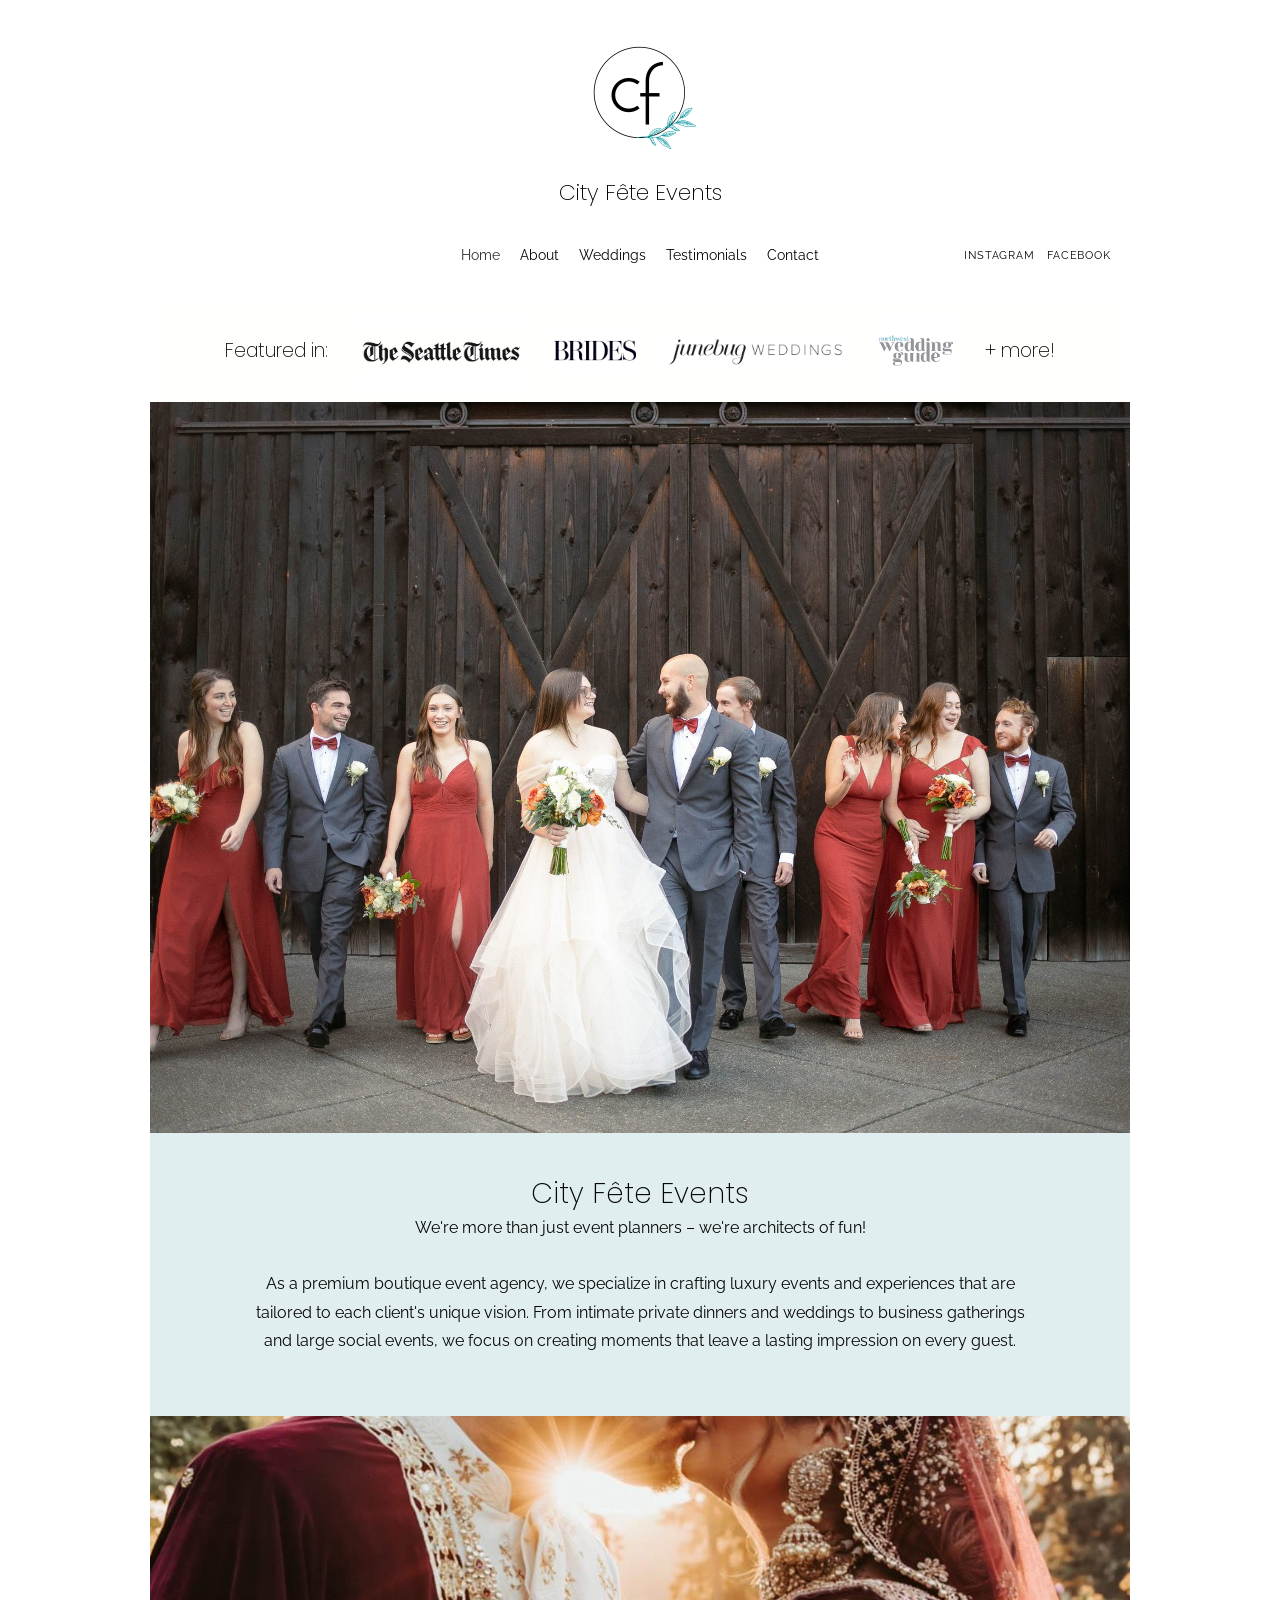
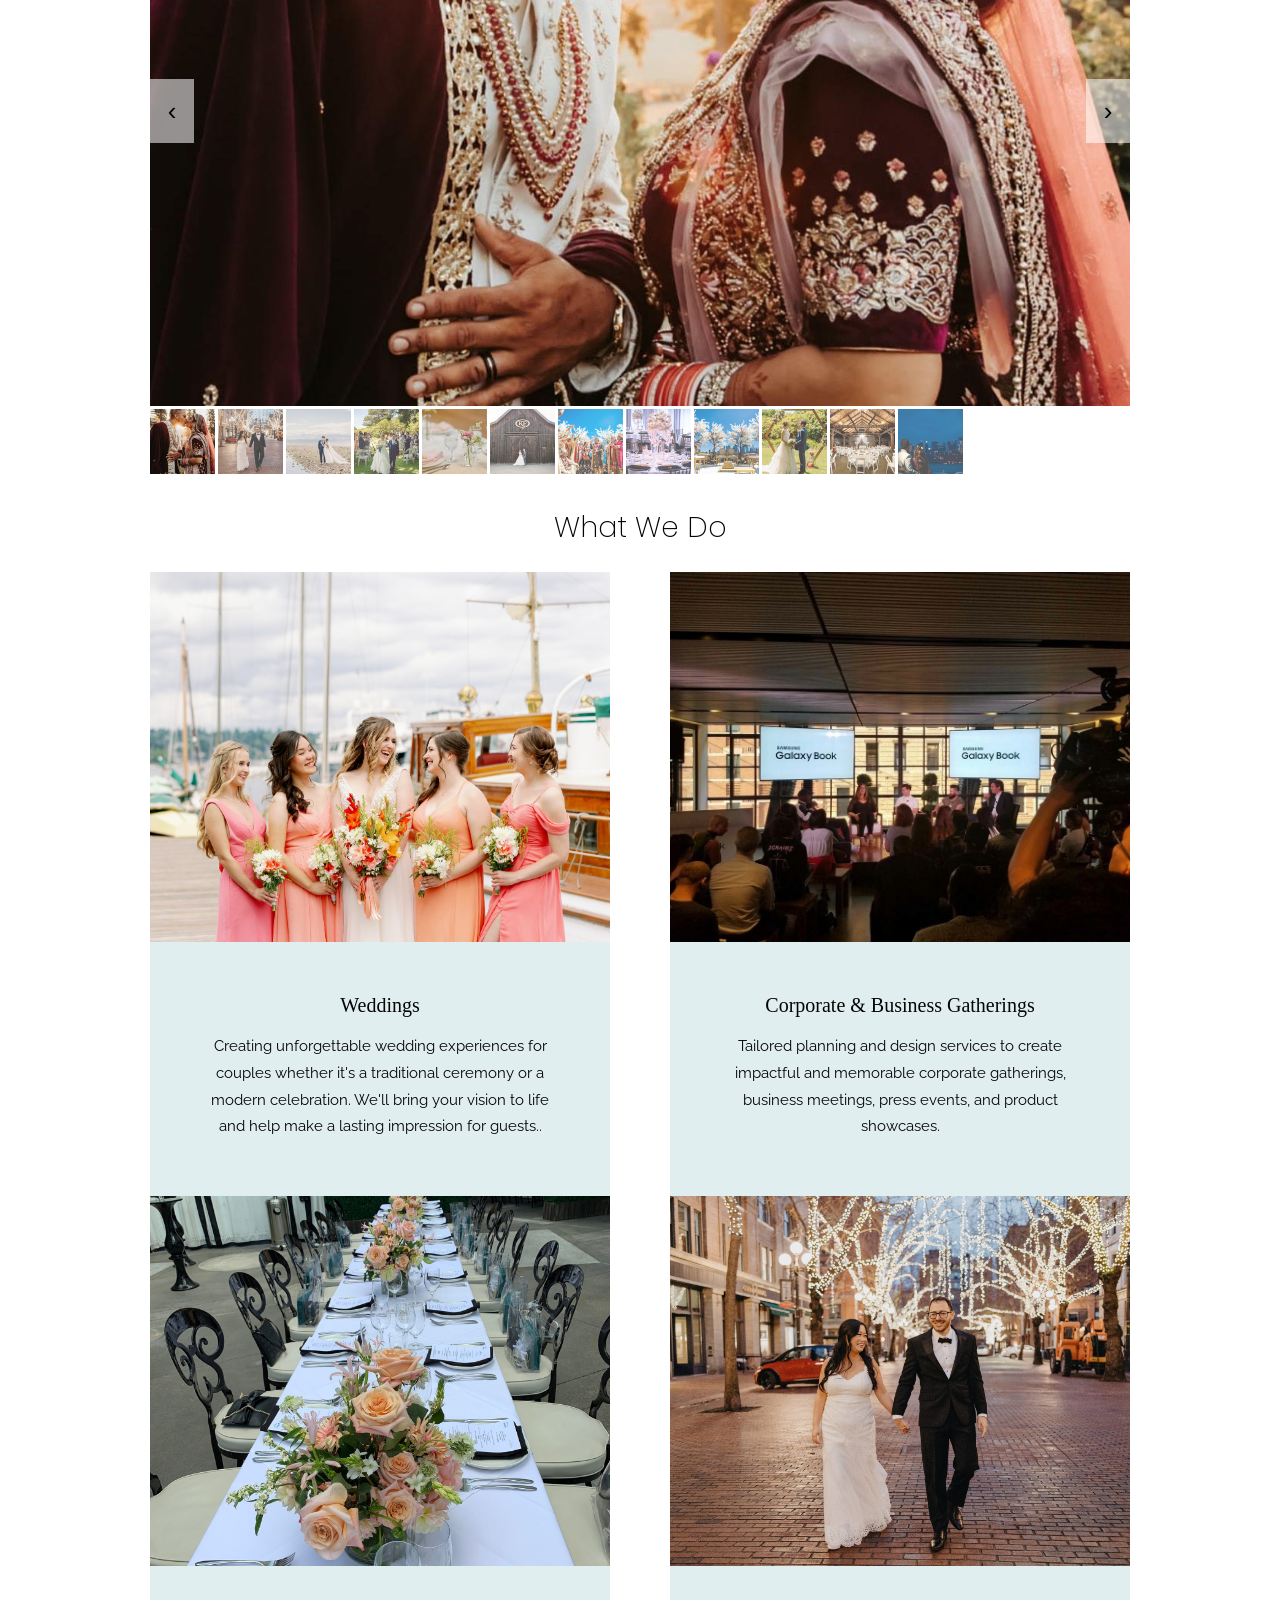
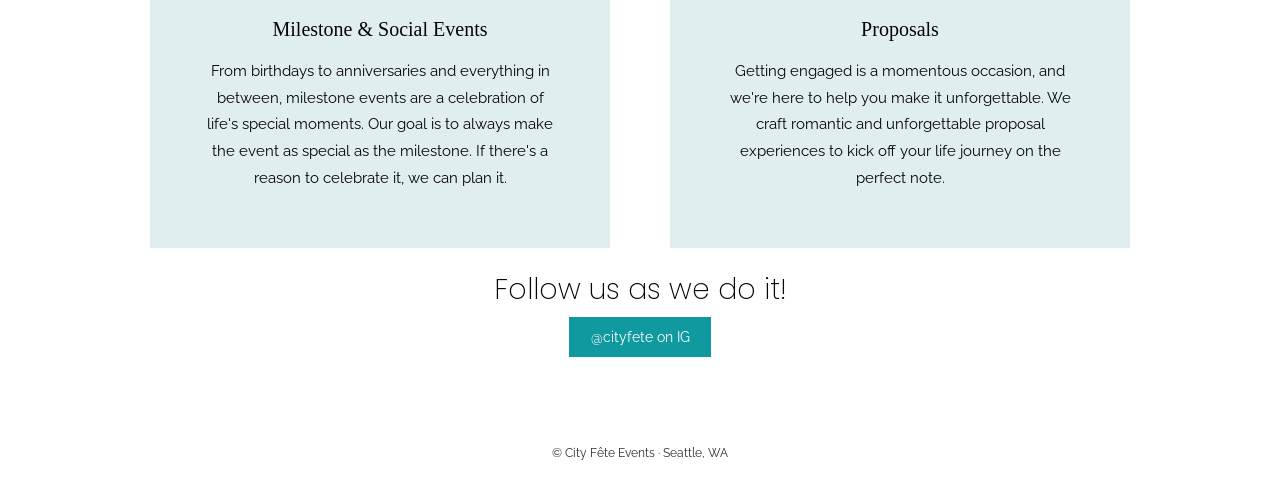
<file: index.html>
<!doctype html>
<html lang="en">
<head>
  <meta charset="utf-8">
  <meta name="viewport" content="width=device-width, initial-scale=1">
  <title>City Fête Events | Seattle Wedding Planner</title>
  <meta name="description" content="City Fête Events is a luxury wedding planning and event planning company, based in Seattle, Washington but services weddings and events across the United States. We plan all types of weddings and specialize in South Asian / Indian wedding planning.">
  <meta property="og:title" content="City Fête Events | Seattle Wedding Planner">
  <meta property="og:description" content="City Fête Events is a luxury wedding planning and event planning company, based in Seattle, Washington but services weddings and events across the United States. We plan all types of weddings and specialize in South Asian / Indian wedding planning.">
  <meta property="og:type" content="website">
  <link rel="icon" href="assets/img/city-fete-logo.png">
  <link rel="preconnect" href="https://fonts.googleapis.com">
  <link rel="preconnect" href="https://fonts.gstatic.com" crossorigin>
  <link href="https://fonts.googleapis.com/css2?family=Poppins:wght@200&family=Raleway:ital,wght@0,400;0,700;1,400;1,700&display=swap" rel="stylesheet">
  <link rel="stylesheet" href="assets/site.css">
  <script src="assets/site.js" defer></script>
</head>
<body>
  <div class="page">
    <header class="site-header">
      <a class="brand" href="index.html">
        <img src="assets/img/city-fete-logo.png" alt="City Fête Events logo" width="121" height="121">
        <span>City Fête Events</span>
      </a>
      <div class="nav-row">
        <nav aria-label="Site">
          <ul class="nav">
          <li><a href="index.html" aria-current="page">Home</a></li>
          <li><a href="about.html">About</a></li>
          <li><a href="weddings.html">Weddings</a></li>
          <li><a href="testimonials.html">Testimonials</a></li>
          <li><a href="contact.html">Contact</a></li>
          </ul>
        </nav>
        <div class="social">
          <a href="https://www.instagram.com/cityfete/" target="_blank" rel="noopener">Instagram</a>
          <a href="https://www.facebook.com/cityfete" target="_blank" rel="noopener">Facebook</a>
        </div>
      </div>
    </header>

    <main>
    <section class="featured" aria-label="Featured in">
      <span class="label">Featured in:</span>
      <ul>
        <li><img src="assets/img/press/seattle-times.png" alt="The Seattle Times" style="height:79px" loading="lazy"></li>
        <li><a href="https://www.brides.com/love-looks-like-this-married-at-united-states-canada-border-pandemic-5206827" target="_blank" rel="noopener"><img src="assets/img/press/brides.jpg" alt="Brides" style="height:43px" loading="lazy"></a></li>
        <li><a href="https://junebugweddings.com/wedding-blog/unique-peace-arch-park-micro-wedding/" target="_blank" rel="noopener"><img src="assets/img/press/junebug-weddings.png" alt="Junebug Weddings" style="height:31px" loading="lazy"></a></li>
        <li><img src="assets/img/press/northwest-wedding-guide.png" alt="Northwest Wedding Guide" style="height:79px" loading="lazy"></li>
      </ul>
      <span class="label">+ more!</span>
    </section>
      <img class="hero" src="assets/img/hero.jpg" alt="Wedding party laughing together in front of a rustic barn">

      <section class="panel">
        <h1 class="display">City Fête Events</h1>
        <p class="tagline">We're more than just event planners &ndash; we're architects of fun!</p>
        <p>As a premium boutique event agency, we specialize in crafting luxury events and experiences that are tailored to each client's unique vision. From intimate private dinners and weddings to business gatherings and large social events, we focus on creating moments that leave a lasting impression on every guest.</p>
      </section>

      <section class="gallery" data-gallery aria-label="Photo gallery">
        <div class="gallery-stage">
          <img src="assets/img/gallery-01.jpg" alt="City Fête Events gallery photo 1" data-credit="" class="is-active">
          <img data-src="assets/img/gallery-02.jpg" alt="City Fête Events gallery photo 2" data-credit="Credit: Kelly Robbins Photography">
          <img data-src="assets/img/gallery-03.jpg" alt="City Fête Events gallery photo 3" data-credit="Credit: Brogan Marie Photography">
          <img data-src="assets/img/gallery-04.jpg" alt="City Fête Events gallery photo 4" data-credit="Credit: Felipe Callado Photography">
          <img data-src="assets/img/gallery-05.jpg" alt="City Fête Events gallery photo 5" data-credit="Credit: Brogan Marie Photography">
          <img data-src="assets/img/gallery-06.jpg" alt="City Fête Events gallery photo 6" data-credit="Credit: Brandon Wong Photography">
          <img data-src="assets/img/gallery-07.jpg" alt="City Fête Events gallery photo 7" data-credit="Credit: Darkroom Doctor Studios">
          <img data-src="assets/img/gallery-08.jpg" alt="City Fête Events gallery photo 8" data-credit="">
          <img data-src="assets/img/gallery-09.jpg" alt="City Fête Events gallery photo 9" data-credit="Credit: Darkroom Doctor Studios">
          <img data-src="assets/img/gallery-10.jpg" alt="City Fête Events gallery photo 10" data-credit="Credit: Felipe Callado Photography">
          <img data-src="assets/img/gallery-11.jpg" alt="City Fête Events gallery photo 11" data-credit="D+H // Kelley Farm">
          <img data-src="assets/img/gallery-12.jpg" alt="City Fête Events gallery photo 12" data-credit="Credit: Darkroom Doctor Studios">
          <p class="gallery-caption"></p>
          <button class="gallery-btn prev" type="button" aria-label="Previous photo">&#8249;</button>
          <button class="gallery-btn next" type="button" aria-label="Next photo">&#8250;</button>
        </div>
        <div class="gallery-thumbs">
          <button type="button" aria-label="Show photo 1" aria-current="true"><img src="assets/img/gallery-01-thumb.jpg" alt="" loading="lazy" width="65" height="65"></button>
          <button type="button" aria-label="Show photo 2" aria-current="false"><img src="assets/img/gallery-02-thumb.jpg" alt="" loading="lazy" width="65" height="65"></button>
          <button type="button" aria-label="Show photo 3" aria-current="false"><img src="assets/img/gallery-03-thumb.jpg" alt="" loading="lazy" width="65" height="65"></button>
          <button type="button" aria-label="Show photo 4" aria-current="false"><img src="assets/img/gallery-04-thumb.jpg" alt="" loading="lazy" width="65" height="65"></button>
          <button type="button" aria-label="Show photo 5" aria-current="false"><img src="assets/img/gallery-05-thumb.jpg" alt="" loading="lazy" width="65" height="65"></button>
          <button type="button" aria-label="Show photo 6" aria-current="false"><img src="assets/img/gallery-06-thumb.jpg" alt="" loading="lazy" width="65" height="65"></button>
          <button type="button" aria-label="Show photo 7" aria-current="false"><img src="assets/img/gallery-07-thumb.jpg" alt="" loading="lazy" width="65" height="65"></button>
          <button type="button" aria-label="Show photo 8" aria-current="false"><img src="assets/img/gallery-08-thumb.jpg" alt="" loading="lazy" width="65" height="65"></button>
          <button type="button" aria-label="Show photo 9" aria-current="false"><img src="assets/img/gallery-09-thumb.jpg" alt="" loading="lazy" width="65" height="65"></button>
          <button type="button" aria-label="Show photo 10" aria-current="false"><img src="assets/img/gallery-10-thumb.jpg" alt="" loading="lazy" width="65" height="65"></button>
          <button type="button" aria-label="Show photo 11" aria-current="false"><img src="assets/img/gallery-11-thumb.jpg" alt="" loading="lazy" width="65" height="65"></button>
          <button type="button" aria-label="Show photo 12" aria-current="false"><img src="assets/img/gallery-12-thumb.jpg" alt="" loading="lazy" width="65" height="65"></button>
        </div>
      </section>

      <h2 class="display section-title">What We Do</h2>
      <div class="cards">
        <article class="card">
          <img src="assets/img/weddings.jpg" alt="Wedding celebration" loading="lazy">
          <div class="card-body">
            <h2 class="serif-title">Weddings</h2>
            <p>Creating unforgettable wedding experiences for couples whether it&#x27;s a traditional ceremony or a modern celebration. We&#x27;ll bring your vision to life and help make a lasting impression for guests..</p>
          </div>
        </article>
        <article class="card">
          <img src="assets/img/corporate.jpg" alt="Corporate event" loading="lazy">
          <div class="card-body">
            <h2 class="serif-title">Corporate &amp; Business Gatherings</h2>
            <p>Tailored planning and design services to create impactful and memorable corporate gatherings, business meetings, press events, and product showcases.</p>
          </div>
        </article>
        <article class="card">
          <img src="assets/img/milestone.jpg" alt="Milestone celebration" loading="lazy">
          <div class="card-body">
            <h2 class="serif-title">Milestone &amp; Social Events</h2>
            <p>From birthdays to anniversaries and everything in between, milestone events are a celebration of life&#x27;s special moments. Our goal is to always make the event as special as the milestone. If there&#x27;s a reason to celebrate it, we can plan it.</p>
          </div>
        </article>
        <article class="card">
          <img src="assets/img/gallery-02.jpg" alt="Couple embracing on the beach (Kelly Robbins Photography)" loading="lazy">
          <div class="card-body">
            <h2 class="serif-title">Proposals</h2>
            <p>Getting engaged is a momentous occasion, and we&#x27;re here to help you make it unforgettable. We craft romantic and unforgettable proposal experiences to kick off your life journey on the perfect note.</p>
          </div>
        </article>
      </div>

      <section class="follow">
        <h2 class="display">Follow us as we do it!</h2>
        <a class="btn" href="https://www.instagram.com/cityfete" target="_blank" rel="noopener">@cityfete on IG</a>
      </section>
    </main>

    <footer class="site-footer">
      &copy; City Fête Events &middot; Seattle, WA
    </footer>
  </div>
</body>
</html>
</file>
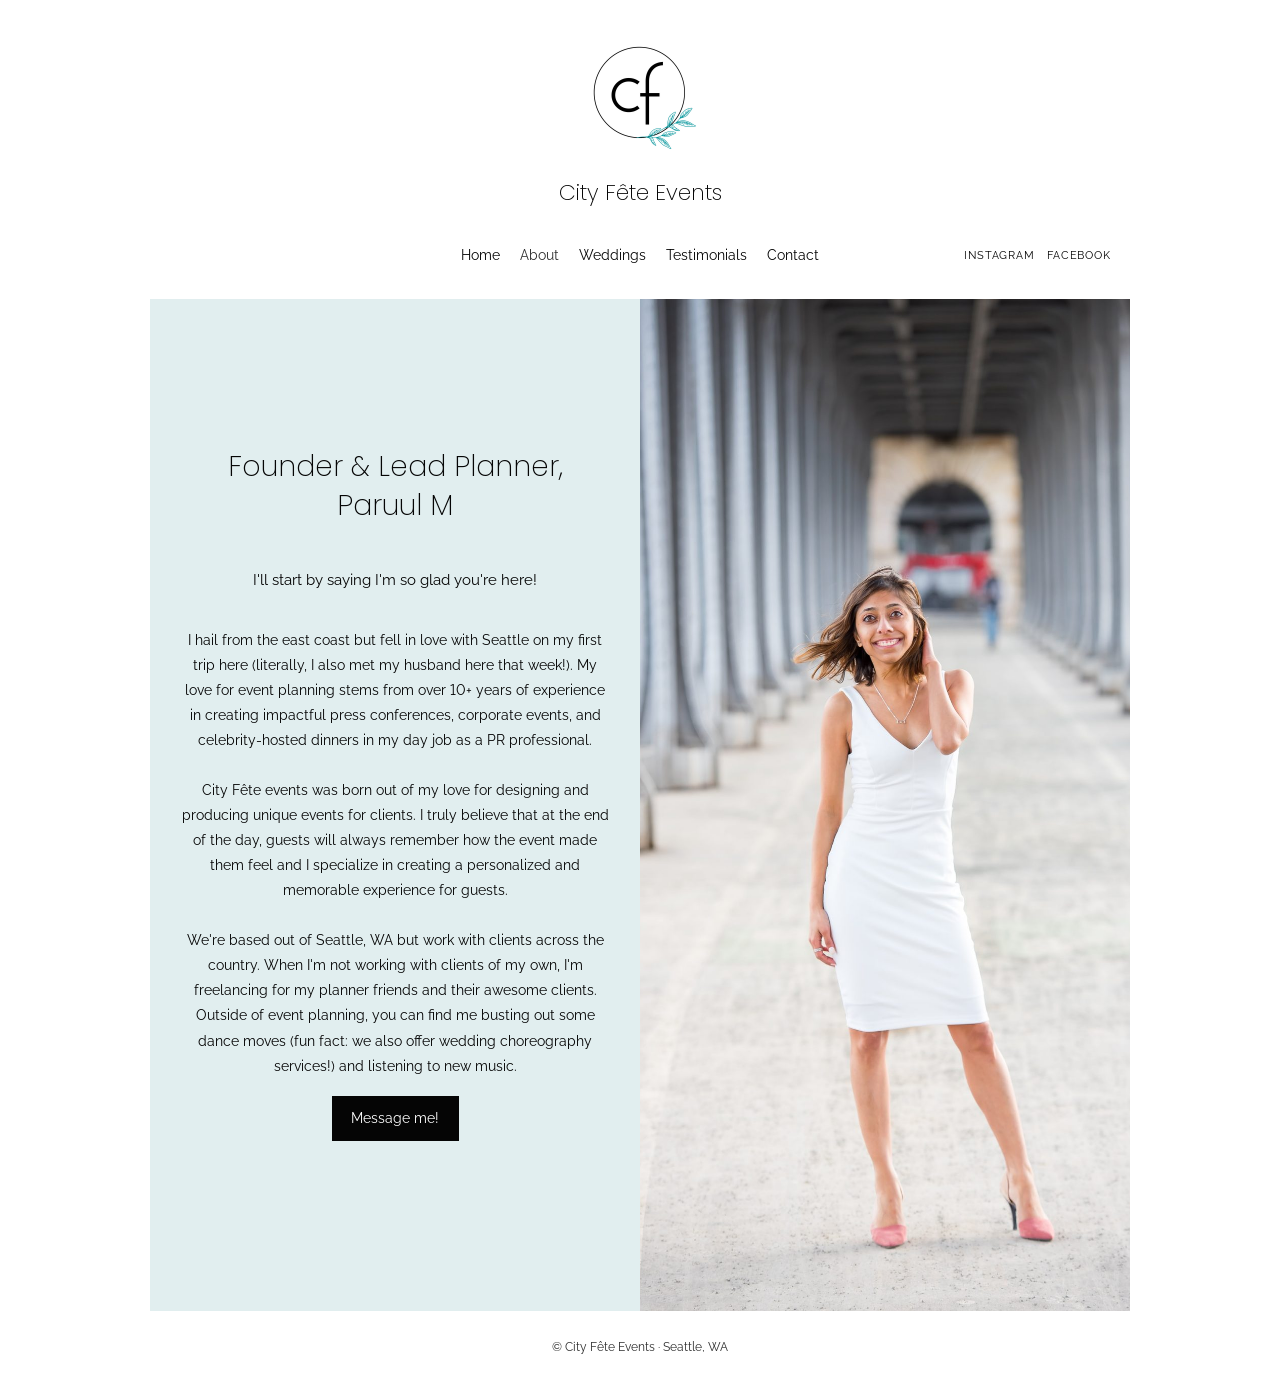
<file: about.html>
<!doctype html>
<html lang="en">
<head>
  <meta charset="utf-8">
  <meta name="viewport" content="width=device-width, initial-scale=1">
  <title>About | City Fête Events</title>
  <meta name="description" content="Meet Paruul M, founder and lead planner of City Fête Events, a Seattle-based boutique wedding and event planning agency.">
  <meta property="og:title" content="About | City Fête Events">
  <meta property="og:description" content="Meet Paruul M, founder and lead planner of City Fête Events, a Seattle-based boutique wedding and event planning agency.">
  <meta property="og:type" content="website">
  <link rel="icon" href="assets/img/city-fete-logo.png">
  <link rel="preconnect" href="https://fonts.googleapis.com">
  <link rel="preconnect" href="https://fonts.gstatic.com" crossorigin>
  <link href="https://fonts.googleapis.com/css2?family=Poppins:wght@200&family=Raleway:ital,wght@0,400;0,700;1,400;1,700&display=swap" rel="stylesheet">
  <link rel="stylesheet" href="assets/site.css">
</head>
<body>
  <div class="page">
    <header class="site-header">
      <a class="brand" href="index.html">
        <img src="assets/img/city-fete-logo.png" alt="City Fête Events logo" width="121" height="121">
        <span>City Fête Events</span>
      </a>
      <div class="nav-row">
        <nav aria-label="Site">
          <ul class="nav">
          <li><a href="index.html">Home</a></li>
          <li><a href="about.html" aria-current="page">About</a></li>
          <li><a href="weddings.html">Weddings</a></li>
          <li><a href="testimonials.html">Testimonials</a></li>
          <li><a href="contact.html">Contact</a></li>
          </ul>
        </nav>
        <div class="social">
          <a href="https://www.instagram.com/cityfete/" target="_blank" rel="noopener">Instagram</a>
          <a href="https://www.facebook.com/cityfete" target="_blank" rel="noopener">Facebook</a>
        </div>
      </div>
    </header>

    <main>
      <div class="split">
        <section class="split-text about-text">
          <h1 class="display">Founder &amp; Lead Planner,<br>Paruul M</h1>
          <p class="lede">I'll start by saying I'm so glad you're here!</p>
          <p class="gap">I hail from the east coast but fell in love with Seattle on my first trip here (literally, I also met my husband here that week!). My love for event planning stems from over 10+ years of experience in creating impactful press conferences, corporate events, and celebrity-hosted dinners in my day job as a PR professional.</p>
          <p class="gap">City Fête events was born out of my love for designing and producing unique events for clients. I truly believe that at the end of the day, guests will always remember how the event made them feel and I specialize in creating a personalized and memorable experience for guests.</p>
          <p>We're based out of Seattle, WA but work with clients across the country. When I'm not working with clients of my own, I'm freelancing for my planner friends and their awesome clients.</p>
          <p>Outside of event planning, you can find me busting out some dance moves (fun fact: we also offer wedding choreography services!) and listening to new music.</p>
          <a class="btn dark" href="contact.html">Message me!</a>
        </section>
        <div class="split-photo">
          <img src="assets/img/paruul.jpg" alt="Paruul M, founder and lead planner of City Fête Events" style="object-position: 7% 50%">
        </div>
      </div>
    </main>

    <footer class="site-footer">
      &copy; City Fête Events &middot; Seattle, WA
    </footer>
  </div>
</body>
</html>
</file>
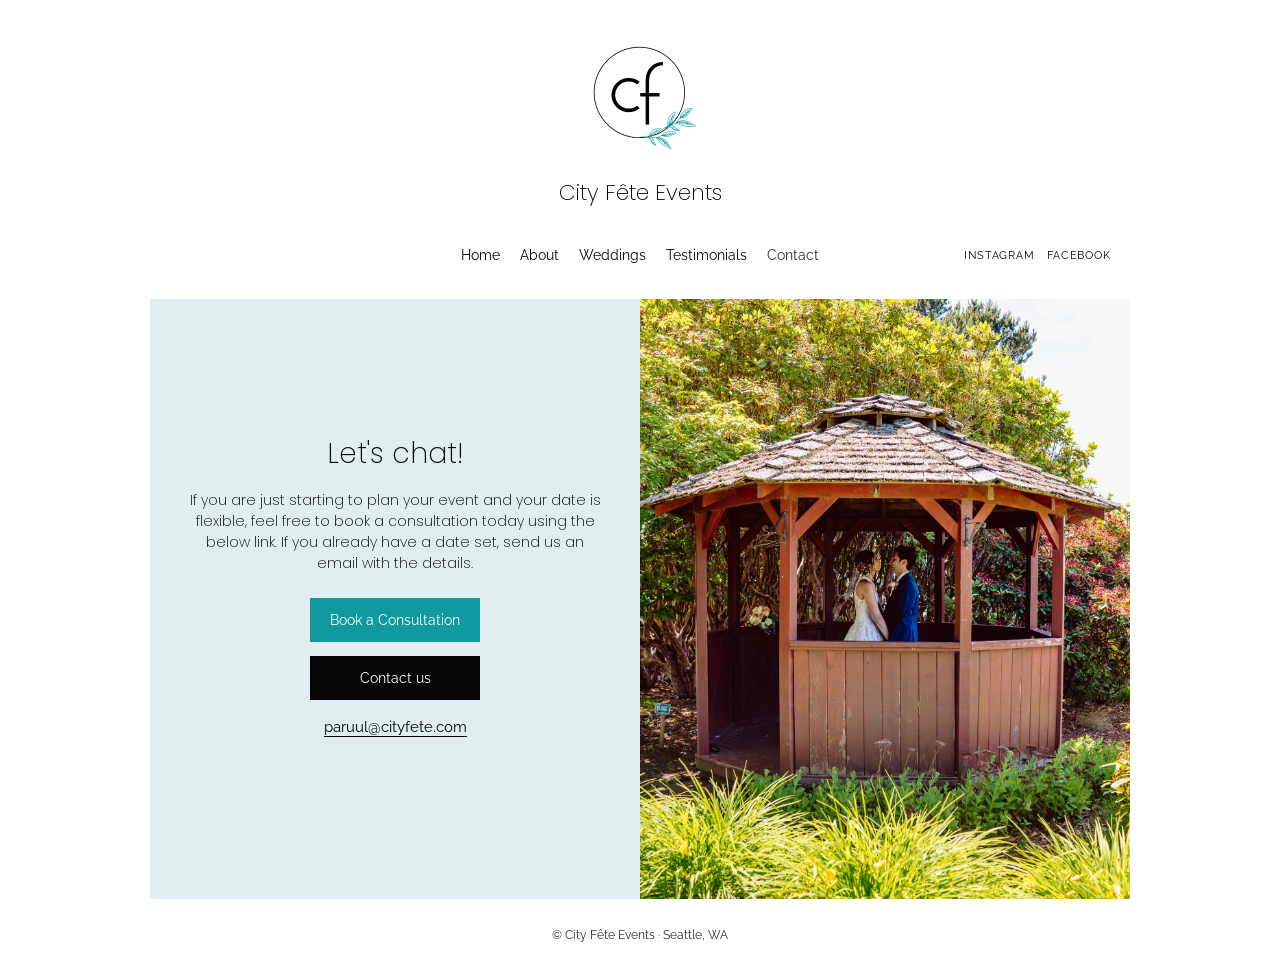
<file: contact.html>
<!doctype html>
<html lang="en">
<head>
  <meta charset="utf-8">
  <meta name="viewport" content="width=device-width, initial-scale=1">
  <title>Let&#x27;s chat! | City Fête Events</title>
  <meta name="description" content="Book a consultation or email City Fête Events the details of your wedding or event.">
  <meta property="og:title" content="Let&#x27;s chat! | City Fête Events">
  <meta property="og:description" content="Book a consultation or email City Fête Events the details of your wedding or event.">
  <meta property="og:type" content="website">
  <link rel="icon" href="assets/img/city-fete-logo.png">
  <link rel="preconnect" href="https://fonts.googleapis.com">
  <link rel="preconnect" href="https://fonts.gstatic.com" crossorigin>
  <link href="https://fonts.googleapis.com/css2?family=Poppins:wght@200&family=Raleway:ital,wght@0,400;0,700;1,400;1,700&display=swap" rel="stylesheet">
  <link rel="stylesheet" href="assets/site.css">
</head>
<body>
  <div class="page">
    <header class="site-header">
      <a class="brand" href="index.html">
        <img src="assets/img/city-fete-logo.png" alt="City Fête Events logo" width="121" height="121">
        <span>City Fête Events</span>
      </a>
      <div class="nav-row">
        <nav aria-label="Site">
          <ul class="nav">
          <li><a href="index.html">Home</a></li>
          <li><a href="about.html">About</a></li>
          <li><a href="weddings.html">Weddings</a></li>
          <li><a href="testimonials.html">Testimonials</a></li>
          <li><a href="contact.html" aria-current="page">Contact</a></li>
          </ul>
        </nav>
        <div class="social">
          <a href="https://www.instagram.com/cityfete/" target="_blank" rel="noopener">Instagram</a>
          <a href="https://www.facebook.com/cityfete" target="_blank" rel="noopener">Facebook</a>
        </div>
      </div>
    </header>

    <main>
      <div class="split">
        <section class="split-text contact-text">
          <h1 class="display">Let's chat!</h1>
          <p class="contact-lede">If you are just starting to plan your event and your date is flexible, feel free to book a consultation today using the below link. If you already have a date set, send us an email with the details.</p>
          <p class="contact-cta"><a class="btn" href="https://calendly.com/cityfete/consultation" target="_blank" rel="noopener">Book a Consultation</a></p>
          <p class="contact-cta"><a class="btn dark" href="mailto:paruul@cityfete.com">Contact us</a></p>
          <p class="contact-email"><a href="mailto:paruul@cityfete.com">paruul@cityfete.com</a></p>
        </section>
        <div class="split-photo">
          <img src="assets/img/contact.jpg" alt="Pavilion among the trees at Peace Arch park (Felipe Callado Photography)">
        </div>
      </div>
    </main>

    <footer class="site-footer">
      &copy; City Fête Events &middot; Seattle, WA
    </footer>
  </div>
</body>
</html>
</file>
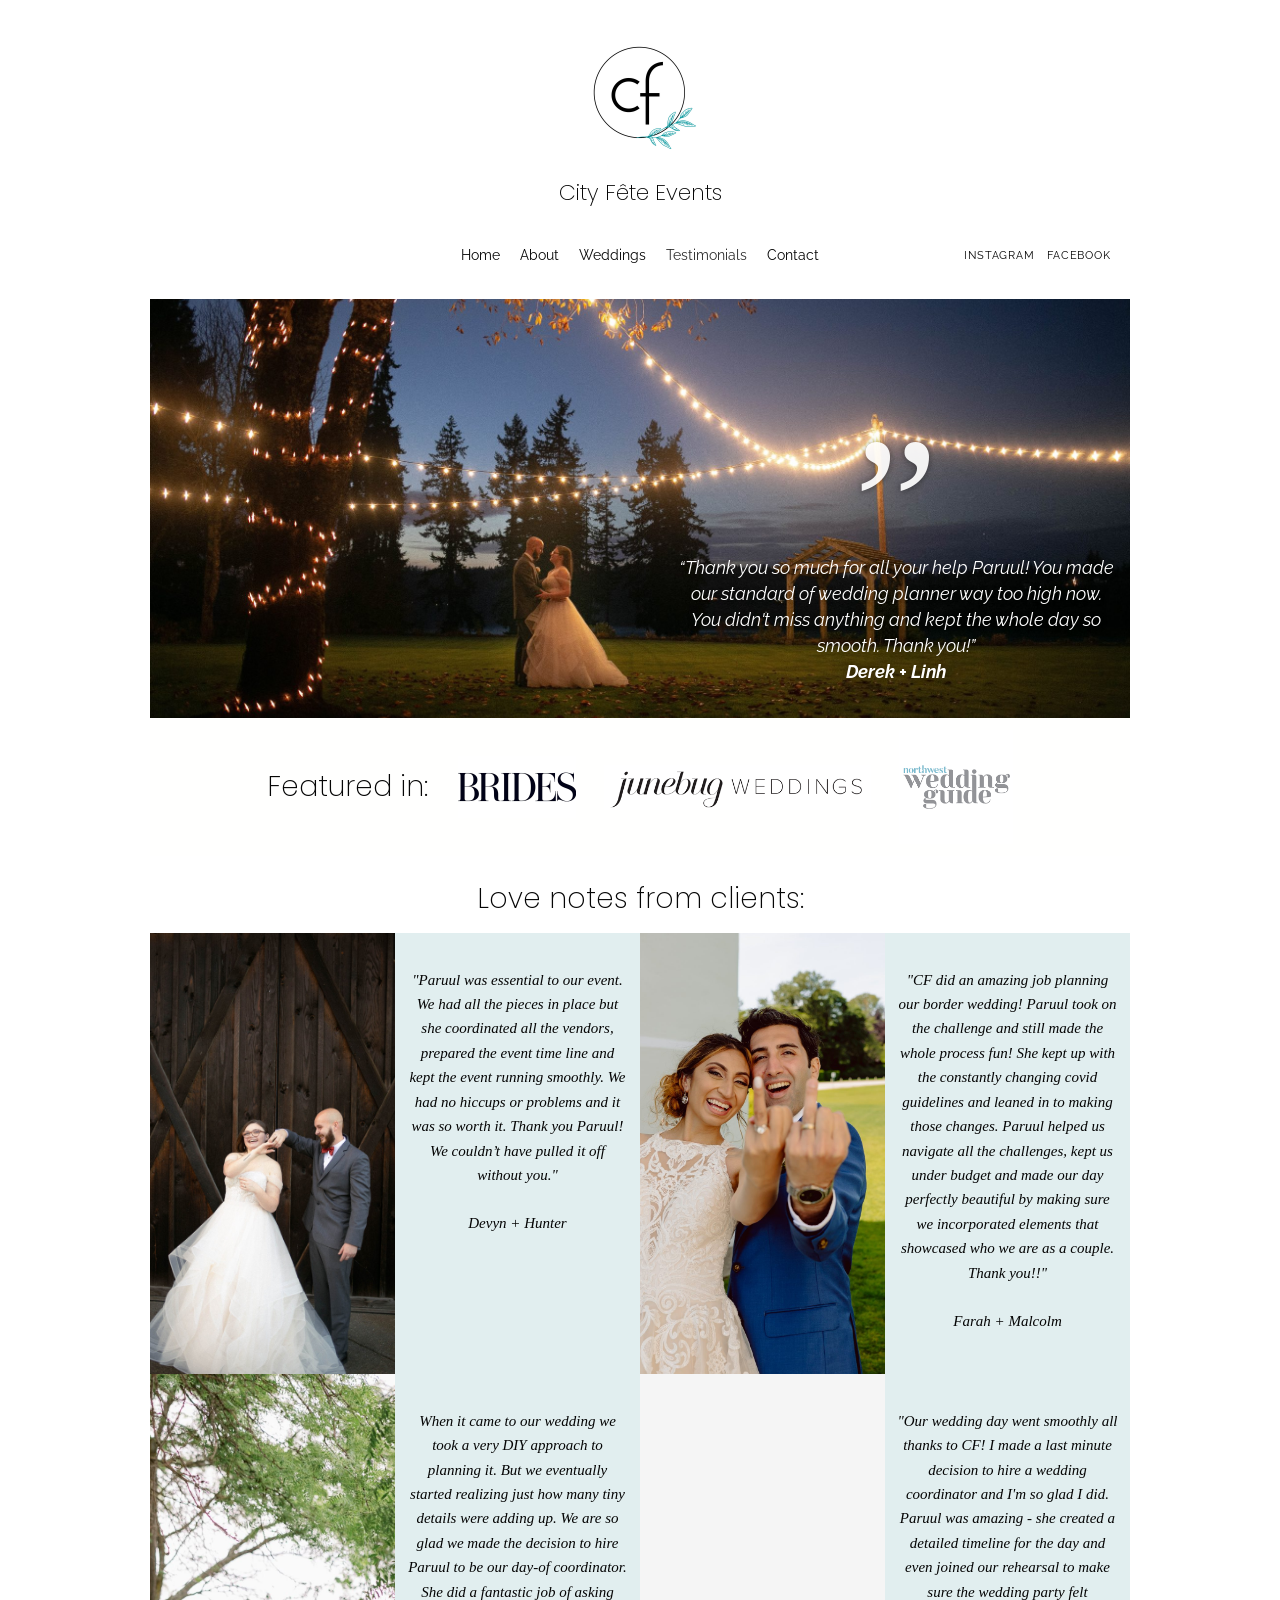
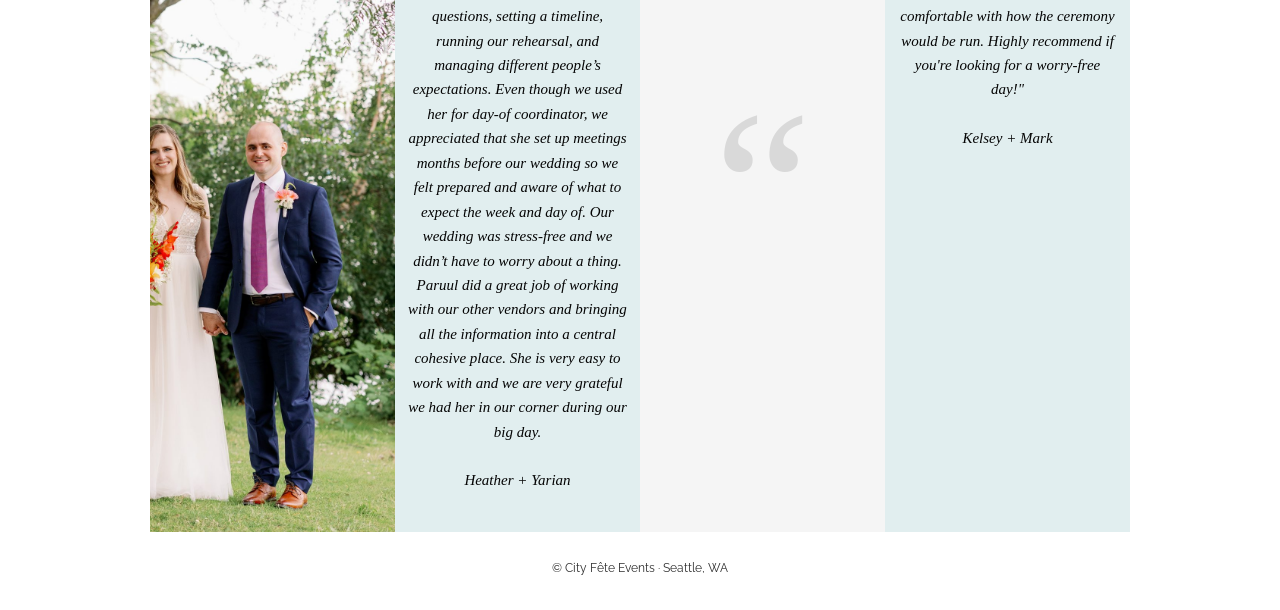
<file: testimonials.html>
<!doctype html>
<html lang="en">
<head>
  <meta charset="utf-8">
  <meta name="viewport" content="width=device-width, initial-scale=1">
  <title>Testimonials | City Fête Events</title>
  <meta name="description" content="Love notes from City Fête Events clients.">
  <meta property="og:title" content="Testimonials | City Fête Events">
  <meta property="og:description" content="Love notes from City Fête Events clients.">
  <meta property="og:type" content="website">
  <link rel="icon" href="assets/img/city-fete-logo.png">
  <link rel="preconnect" href="https://fonts.googleapis.com">
  <link rel="preconnect" href="https://fonts.gstatic.com" crossorigin>
  <link href="https://fonts.googleapis.com/css2?family=Poppins:wght@200&family=Raleway:ital,wght@0,400;0,700;1,400;1,700&display=swap" rel="stylesheet">
  <link rel="stylesheet" href="assets/site.css">
</head>
<body>
  <div class="page">
    <header class="site-header">
      <a class="brand" href="index.html">
        <img src="assets/img/city-fete-logo.png" alt="City Fête Events logo" width="121" height="121">
        <span>City Fête Events</span>
      </a>
      <div class="nav-row">
        <nav aria-label="Site">
          <ul class="nav">
          <li><a href="index.html">Home</a></li>
          <li><a href="about.html">About</a></li>
          <li><a href="weddings.html">Weddings</a></li>
          <li><a href="testimonials.html" aria-current="page">Testimonials</a></li>
          <li><a href="contact.html">Contact</a></li>
          </ul>
        </nav>
        <div class="social">
          <a href="https://www.instagram.com/cityfete/" target="_blank" rel="noopener">Instagram</a>
          <a href="https://www.facebook.com/cityfete" target="_blank" rel="noopener">Facebook</a>
        </div>
      </div>
    </header>

    <main>
      <figure class="quote-hero" style="margin:0">
        <img src="assets/img/testimonial-hero.jpg" alt="Couple dancing under string lights at dusk">
        <figcaption>
          &ldquo;Thank you so much for all your help Paruul! You made our standard of wedding planner way too high now. You didn't miss anything and kept the whole day so smooth. Thank you!&rdquo;
          <cite>Derek + Linh</cite>
        </figcaption>
      </figure>

    <section class="featured large" aria-label="Featured in">
      <span class="label">Featured in:</span>
      <ul>
        <li><a href="https://www.brides.com/love-looks-like-this-married-at-united-states-canada-border-pandemic-5206827" target="_blank" rel="noopener"><img src="assets/img/press/brides.jpg" alt="Brides" style="height:62px" loading="lazy"></a></li>
        <li><a href="https://junebugweddings.com/wedding-blog/unique-peace-arch-park-micro-wedding/" target="_blank" rel="noopener"><img src="assets/img/press/junebug-weddings.png" alt="Junebug Weddings" style="height:45px" loading="lazy"></a></li>
        <li><img src="assets/img/press/northwest-wedding-guide.png" alt="Northwest Wedding Guide" style="height:114px" loading="lazy"></li>
      </ul>
    </section>

      <h1 class="display notes-title">Love notes from clients:</h1>
      <div class="notes">
        <div class="note-photo">
          <img src="assets/img/client-devyn-hunter.jpg" alt="Devyn and Hunter" loading="lazy">
        </div>
        <blockquote class="note">
          <p>&quot;Paruul was essential to our event. We had all the pieces in place but she coordinated all the vendors, prepared the event time line and kept the event running smoothly. We had no hiccups or problems and it was so worth it. Thank you Paruul! We couldn’t have pulled it off without you.&quot;</p>
          <cite>Devyn + Hunter</cite>
        </blockquote>
        <div class="note-photo">
          <img src="assets/img/client-farah-malcolm.jpg" alt="Farah and Malcolm at their Peace Arch wedding (Felipe Callado Photography)" loading="lazy">
        </div>
        <blockquote class="note">
          <p>&quot;CF did an amazing job planning our border wedding! Paruul took on the challenge and still made the whole process fun! She kept up with the constantly changing covid guidelines and leaned in to making those changes. Paruul helped us navigate all the challenges, kept us under budget and made our day perfectly beautiful by making sure we incorporated elements that showcased who we are as a couple. Thank you!!&quot;</p>
          <cite>Farah + Malcolm</cite>
        </blockquote>
        <div class="note-photo tall">
          <img src="assets/img/client-heather-yarian.jpg" alt="Heather and Yarian" loading="lazy" style="object-position: right center">
        </div>
        <blockquote class="note">
          <p>When it came to our wedding we took a very DIY approach to planning it. But we eventually started realizing just how many tiny details were adding up. We are so glad we made the decision to hire Paruul to be our day-of coordinator. She did a fantastic job of asking questions, setting a timeline, running our rehearsal, and managing different people’s expectations. Even though we used her for day-of coordinator, we appreciated that she set up meetings months before our wedding so we felt prepared and aware of what to expect the week and day of. Our wedding was stress-free and we didn’t have to worry about a thing. Paruul did a great job of working with our other vendors and bringing all the information into a central cohesive place. She is very easy to work with and we are very grateful we had her in our corner during our big day.</p>
          <cite>Heather + Yarian</cite>
        </blockquote>
        <!-- The Wix site used a Wix stock photo here. Wix stock media is licensed for Wix-hosted
             sites only, so this tile is left as a plain panel until you add your own photo. -->
        <div class="note-photo tall blank" aria-hidden="true"></div>
        <blockquote class="note after-blank">
          <p>&quot;Our wedding day went smoothly all thanks to CF! I made a last minute decision to hire a wedding coordinator and I&#x27;m so glad I did. Paruul was amazing - she created a detailed timeline for the day and even joined our rehearsal to make sure the wedding party felt comfortable with how the ceremony would be run. Highly recommend if you&#x27;re looking for a worry-free day!&quot;</p>
          <cite>Kelsey + Mark</cite>
        </blockquote>
      </div>
    </main>

    <footer class="site-footer">
      &copy; City Fête Events &middot; Seattle, WA
    </footer>
  </div>
</body>
</html>
</file>
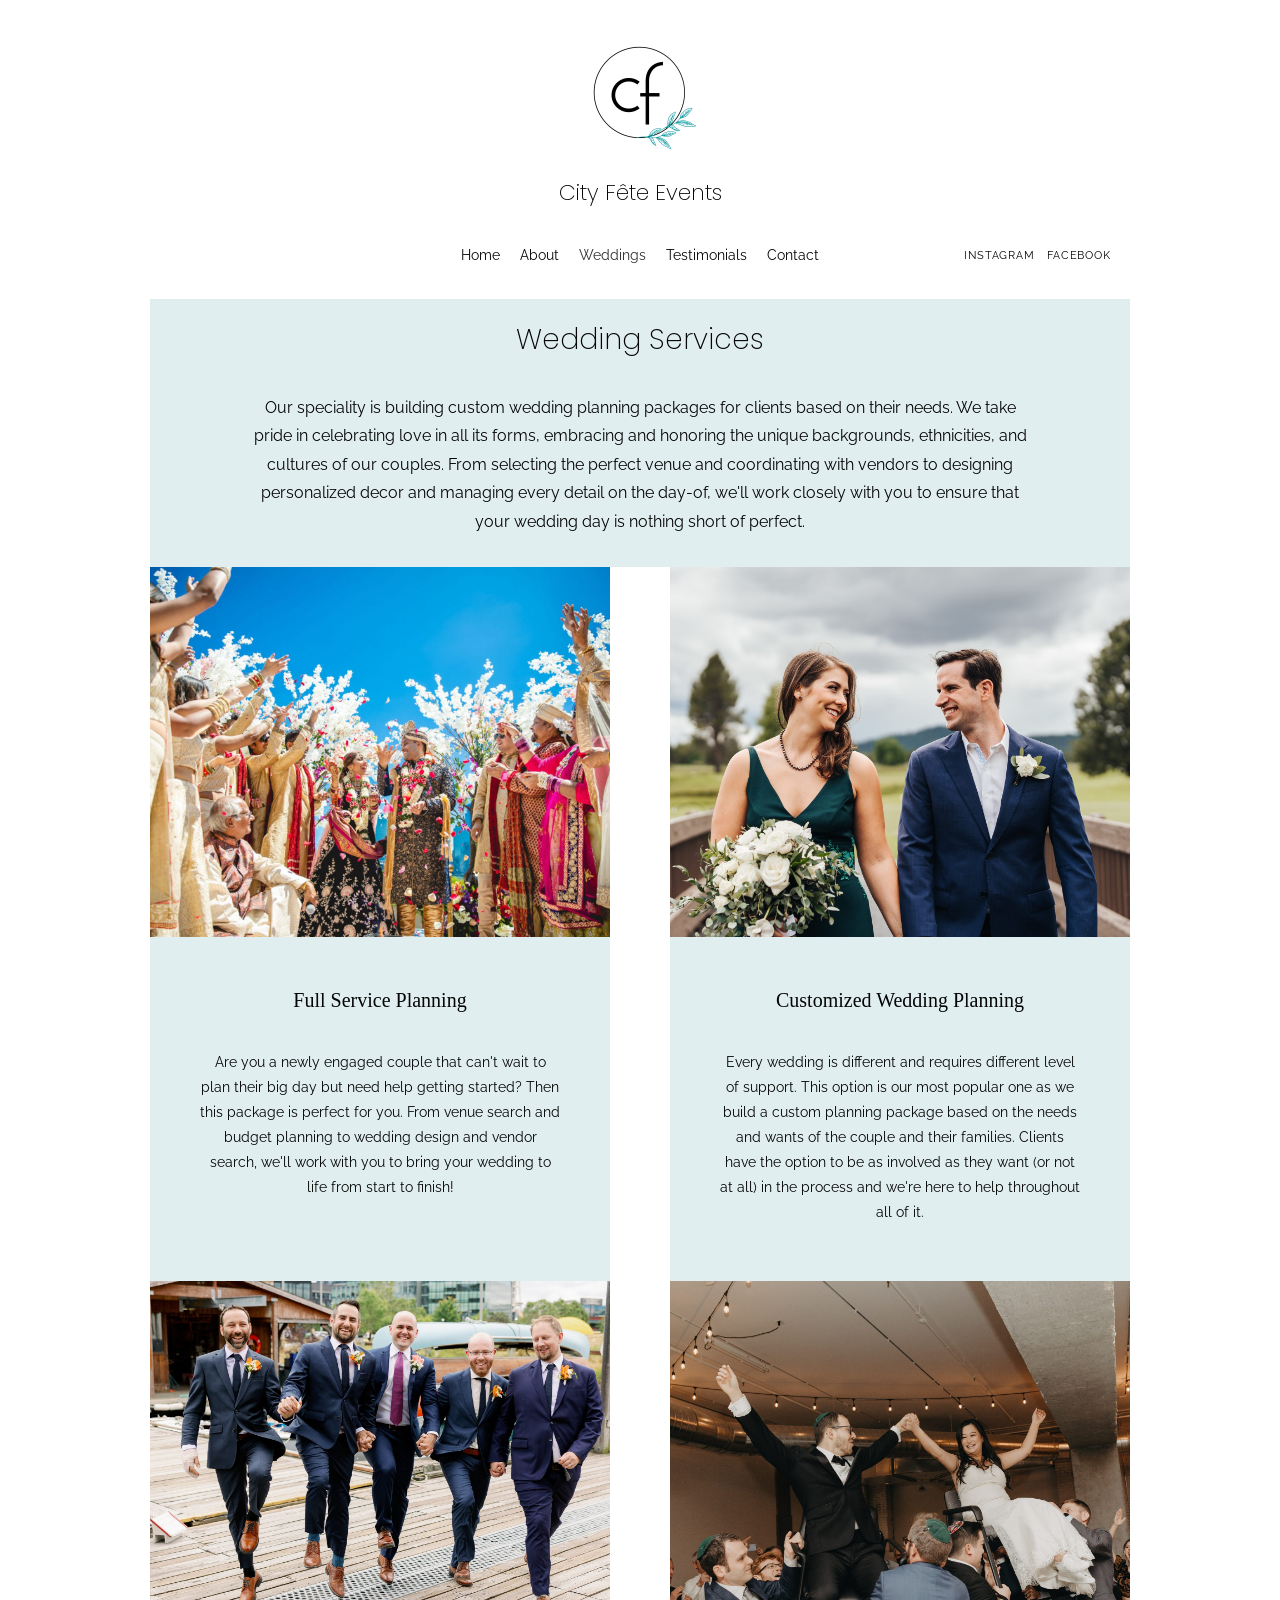
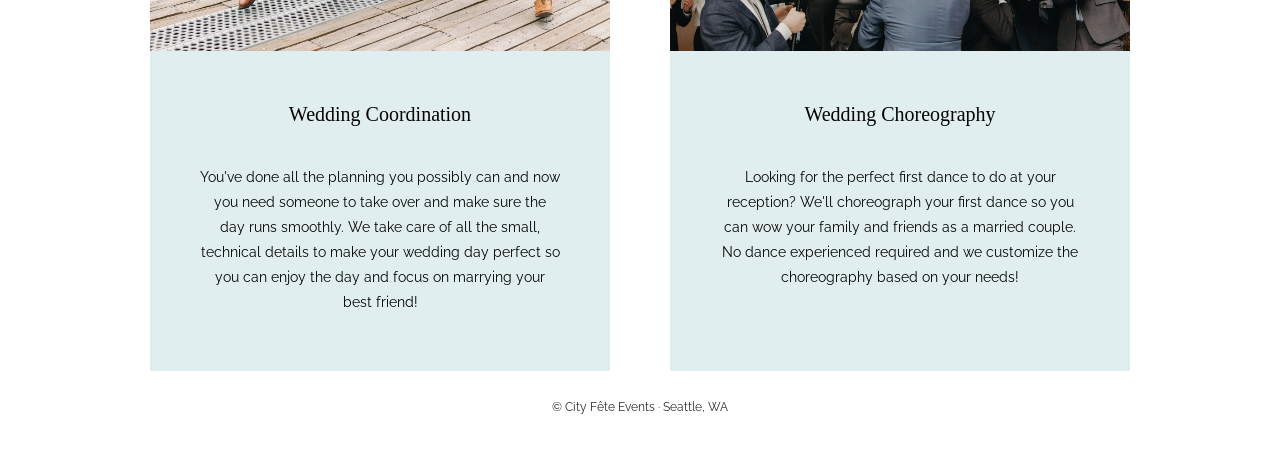
<file: weddings.html>
<!doctype html>
<html lang="en">
<head>
  <meta charset="utf-8">
  <meta name="viewport" content="width=device-width, initial-scale=1">
  <title>Weddings | City Fête Events</title>
  <meta name="description" content="Wedding services from City Fête Events: full service planning, customized planning, wedding coordination, and wedding choreography.">
  <meta property="og:title" content="Weddings | City Fête Events">
  <meta property="og:description" content="Wedding services from City Fête Events: full service planning, customized planning, wedding coordination, and wedding choreography.">
  <meta property="og:type" content="website">
  <link rel="icon" href="assets/img/city-fete-logo.png">
  <link rel="preconnect" href="https://fonts.googleapis.com">
  <link rel="preconnect" href="https://fonts.gstatic.com" crossorigin>
  <link href="https://fonts.googleapis.com/css2?family=Poppins:wght@200&family=Raleway:ital,wght@0,400;0,700;1,400;1,700&display=swap" rel="stylesheet">
  <link rel="stylesheet" href="assets/site.css">
</head>
<body>
  <div class="page">
    <header class="site-header">
      <a class="brand" href="index.html">
        <img src="assets/img/city-fete-logo.png" alt="City Fête Events logo" width="121" height="121">
        <span>City Fête Events</span>
      </a>
      <div class="nav-row">
        <nav aria-label="Site">
          <ul class="nav">
          <li><a href="index.html">Home</a></li>
          <li><a href="about.html">About</a></li>
          <li><a href="weddings.html" aria-current="page">Weddings</a></li>
          <li><a href="testimonials.html">Testimonials</a></li>
          <li><a href="contact.html">Contact</a></li>
          </ul>
        </nav>
        <div class="social">
          <a href="https://www.instagram.com/cityfete/" target="_blank" rel="noopener">Instagram</a>
          <a href="https://www.facebook.com/cityfete" target="_blank" rel="noopener">Facebook</a>
        </div>
      </div>
    </header>

    <main>
      <section class="intro">
        <h1 class="display">Wedding Services</h1>
        <p>Our speciality is building custom wedding planning packages for clients based on their needs. We take pride in celebrating love in all its forms, embracing and honoring the unique backgrounds, ethnicities, and cultures of our couples. From selecting the perfect venue and coordinating with vendors to designing personalized decor and managing every detail on the day-of, we'll work closely with you to ensure that your wedding day is nothing short of perfect.</p>
      </section>
      <div class="cards small">
        <article class="card">
          <img src="assets/img/gallery-07.jpg" alt="Wedding ceremony (Darkroom Doctor Studios)" loading="lazy">
          <div class="card-body">
            <h2 class="serif-title">Full Service Planning</h2>
            <p>Are you a newly engaged couple that can&#x27;t wait to plan their big day but need help getting started? Then this package is perfect for you. From venue search and budget planning to wedding design and vendor search, we&#x27;ll work with you to bring your wedding to life from start to finish!</p>
          </div>
        </article>
        <article class="card">
          <img src="assets/img/customized.jpg" alt="Wedding day details" loading="lazy">
          <div class="card-body">
            <h2 class="serif-title">Customized Wedding Planning</h2>
            <p>Every wedding is different and requires different level of support. This option is our most popular one as we build a custom planning package based on the needs and wants of the couple and their families. Clients have the option to be as involved as they want (or not at all) in the process and we&#x27;re here to help throughout all of it.</p>
          </div>
        </article>
        <article class="card">
          <img src="assets/img/coordination.jpg" alt="Wedding reception" loading="lazy">
          <div class="card-body">
            <h2 class="serif-title">Wedding Coordination</h2>
            <p>You&#x27;ve done all the planning you possibly can and now you need someone to take over and make sure the day runs smoothly. We take care of all the small, technical details to make your wedding day perfect so you can enjoy the day and focus on marrying your best friend!</p>
          </div>
        </article>
        <article class="card">
          <img src="assets/img/choreography.jpg" alt="Couple dancing" loading="lazy">
          <div class="card-body">
            <h2 class="serif-title">Wedding Choreography</h2>
            <p>Looking for the perfect first dance to do at your reception? We&#x27;ll choreograph your first dance so you can wow your family and friends as a married couple. No dance experienced required and we customize the choreography based on your needs!</p>
          </div>
        </article>
      </div>
    </main>

    <footer class="site-footer">
      &copy; City Fête Events &middot; Seattle, WA
    </footer>
  </div>
</body>
</html>
</file>
<file: assets/site.css>
/* City Fête Events — static rebuild of the Wix site */
:root {
  --ink: #050505;
  --ink-soft: #2e2e2e;
  --mint: #e1eeef;
  --teal: #109a9f;
  --teal-dark: #0c7f83;
  --grey: #f5f5f5;
  --white: #ffffff;
  --page: 980px;
  --display: "Poppins", "Helvetica Neue", Arial, sans-serif;
  --body: "Raleway", "Helvetica Neue", Arial, sans-serif;
  --serif: "Times New Roman", Times, serif;
}

*, *::before, *::after { box-sizing: border-box; }

html { -webkit-text-size-adjust: 100%; }

body {
  margin: 0;
  background: var(--white);
  color: var(--ink);
  font-family: var(--body);
  font-size: 16px;
  line-height: 1.79;
  font-variant-numeric: lining-nums;
  font-feature-settings: "lnum";
}

img { display: block; max-width: 100%; }

a { color: inherit; }

.page { max-width: var(--page); margin: 0 auto; }

h1, h2, h3 { margin: 0; font-weight: 400; }

.display {
  font-family: var(--display);
  font-weight: 200;
  font-size: 28px;
  line-height: 1.375;
  text-align: center;
}

.serif-title {
  font-family: var(--serif);
  font-size: 20px;
  line-height: 1.67;
  text-align: center;
}

/* ---------- Header ---------- */
.site-header { padding: 40px 0 28px; position: relative; }

.brand { display: flex; flex-direction: column; align-items: center; text-decoration: none; }
.brand img { width: 121px; height: 121px; object-fit: contain; }
.brand span {
  margin-top: 16px;
  font-family: var(--display);
  font-weight: 200;
  font-size: 22px;
  line-height: 1.41;
}

.nav-row { position: relative; margin-top: 32px; display: flex; justify-content: center; align-items: center; }

.nav { display: flex; flex-wrap: wrap; justify-content: center; list-style: none; margin: 0; padding: 0; }
.nav a {
  display: block;
  padding: 0 10px;
  font-size: 14px;
  line-height: 31px;
  text-decoration: none;
  color: var(--ink);
  transition: color .2s;
}
.nav a:hover, .nav a:focus-visible { color: var(--teal); }
.nav a[aria-current="page"] { color: var(--ink-soft); }

.social { position: absolute; right: 19px; top: 50%; transform: translateY(-50%); display: flex; gap: 12px; }
.social a {
  font-size: 11px;
  letter-spacing: .08em;
  text-transform: uppercase;
  text-decoration: none;
  color: var(--ink);
}
.social a:hover, .social a:focus-visible { color: var(--teal); }

/* ---------- Featured in ---------- */
.featured {
  display: flex;
  flex-wrap: wrap;
  align-items: center;
  justify-content: center;
  gap: 8px 30px;
  min-height: 69px;
  padding: 12px 20px;
  background: #fffffe;
}
.featured .label { font-family: var(--display); font-weight: 200; font-size: 19px; }
.featured.large .label { font-size: 28px; }
.featured ul { display: flex; flex-wrap: wrap; align-items: center; justify-content: center; gap: 6px 28px; list-style: none; margin: 0; padding: 0; }
.featured li { font-family: var(--serif); font-size: 19px; letter-spacing: .02em; }
.featured.large li { font-size: 22px; }
.featured li a { display: block; text-decoration: none; transition: opacity .2s; }
.featured li a:hover, .featured li a:focus-visible { opacity: .7; }
.featured li img { width: auto; max-width: 100%; object-fit: contain; }

/* ---------- Hero ---------- */
.hero { width: 100%; height: auto; aspect-ratio: 980 / 731; object-fit: cover; background: var(--grey); }

/* ---------- Mint panels ---------- */
.panel { background: var(--mint); padding: 42px 100px 60px; text-align: center; }
.panel p { margin: 0; }
.panel .tagline { margin-bottom: 28px; }

/* ---------- Gallery ---------- */
.gallery { position: relative; background: var(--white); }
.gallery-stage { position: relative; aspect-ratio: 980 / 590; overflow: hidden; background: var(--grey); }
.gallery-stage img {
  position: absolute; inset: 0; width: 100%; height: 100%; object-fit: cover;
  opacity: 0; transition: opacity .6s ease;
}
.gallery-stage img.is-active { opacity: 1; }
.gallery-caption {
  position: absolute; left: 0; bottom: 0; margin: 0; padding: 4px 12px;
  background: rgba(5, 5, 5, .55); color: var(--white); font-size: 12px; line-height: 1.6;
}
.gallery-caption:empty { display: none; }
.gallery-btn {
  position: absolute; top: 50%; transform: translateY(-50%);
  width: 44px; height: 64px; border: 0; cursor: pointer;
  background: rgba(255, 255, 255, .55); color: var(--ink); font-size: 26px; line-height: 1;
}
.gallery-btn:hover, .gallery-btn:focus-visible { background: rgba(255, 255, 255, .85); }
.gallery-btn.prev { left: 0; }
.gallery-btn.next { right: 0; }
.gallery-thumbs { display: flex; gap: 3px; margin-top: 3px; overflow-x: auto; scrollbar-width: thin; }
.gallery-thumbs button {
  flex: 0 0 auto; width: 65px; height: 65px; padding: 0; border: 0; cursor: pointer; background: var(--grey);
  opacity: .75; transition: opacity .2s;
}
.gallery-thumbs button[aria-current="true"], .gallery-thumbs button:hover { opacity: 1; }
.gallery-thumbs img { width: 100%; height: 100%; object-fit: cover; }

/* ---------- Section headings ---------- */
.section-title { padding: 35px 20px 24px; }

/* ---------- Service cards ---------- */
.cards { display: grid; grid-template-columns: repeat(2, minmax(0, 1fr)); column-gap: 60px; }
.card { display: flex; flex-direction: column; min-width: 0; }
.card img { width: 100%; height: auto; aspect-ratio: 460 / 370; object-fit: cover; background: var(--grey); }
.card-body { flex: 1; background: var(--mint); padding: 47px 50px 56px; text-align: center; }
.card-body p { margin: 11px 0 0; font-size: 15px; }
.cards.small .card-body p { font-size: 14px; margin-top: 33px; }

/* ---------- Buttons ---------- */
.btn {
  display: inline-block; min-width: 142px; padding: 0 18px;
  font-family: var(--body); font-size: 14px; line-height: 40px; text-align: center; text-decoration: none;
  color: var(--white); background: var(--teal); border: 0; border-radius: 0; cursor: pointer;
  transition: background .2s;
}
.btn:hover, .btn:focus-visible { background: var(--teal-dark); }
.btn.dark { background: var(--ink); line-height: 45px; min-width: 127px; }
.btn.dark:hover, .btn.dark:focus-visible { background: var(--ink-soft); }

.follow { padding: 23px 20px 60px; text-align: center; }
.follow .display { margin-bottom: 8px; }

/* ---------- Split pages (About, Contact) ---------- */
.split { display: grid; grid-template-columns: 1fr 1fr; }
.split-text { background: var(--mint); }
.split-photo { position: relative; min-height: 600px; }
.split-photo img { position: absolute; inset: 0; width: 100%; height: 100%; object-fit: cover; }

.about-text { padding: 149px 31px 170px; text-align: center; font-size: 14px; }
.about-text .display { margin-bottom: 42px; }
.about-text p { margin: 0; }
.about-text .lede { font-size: 15px; margin-bottom: 34px; }
.about-text .gap { margin-bottom: 25px; }
.about-text .btn { margin-top: 17px; }

/* ---------- Weddings intro ---------- */
.intro { background: var(--mint); padding: 22px 100px 30px; text-align: center; }
.intro p { margin: 34px 0 0; }

/* ---------- Testimonials ---------- */
.quote-hero { position: relative; }
.quote-hero img { width: 100%; aspect-ratio: 980 / 419; object-fit: cover; background: #ae633f; }
.quote-hero figcaption {
  position: absolute; right: 16px; bottom: 33px; width: 436px; max-width: calc(100% - 32px);
  color: var(--white); text-align: center; font-size: 18px; line-height: 1.45; font-style: italic;
  text-shadow: 0 1px 6px rgba(0, 0, 0, .45);
}
.quote-hero figcaption::before {
  content: "\201D"; display: block; font-family: var(--serif); font-style: normal;
  font-size: 190px; line-height: .62; height: 108px; opacity: .92;
}
.quote-hero cite { display: block; font-weight: 700; }

.notes-title { padding: 24px 20px 14px; }

.notes { display: grid; grid-template-columns: repeat(4, 1fr); }
.note-photo { background: var(--grey); position: relative; min-height: 437px; }
.notes .tall { min-height: 724px; }
.note-photo img { position: absolute; inset: 0; width: 100%; height: 100%; object-fit: cover; }
.note-photo.blank::before {
  content: "\201C"; position: absolute; inset: 0; display: grid; place-items: center;
  font-family: var(--serif); font-size: 220px; line-height: 1; color: #d9d9d9; padding-top: 70px;
}
.note {
  margin: 0; background: var(--mint); padding: 35px 12px 40px; text-align: center;
  font-family: var(--serif); font-style: italic; font-size: 15px; line-height: 1.63;
}
.note p { margin: 0; }
.note cite { display: block; margin-top: 24px; }

/* ---------- Contact ---------- */
.contact-text { padding: 58px 20px 80px; display: flex; flex-direction: column; justify-content: center; }
.contact-text .display { margin-bottom: 16px; }
.contact-lede {
  margin: 0 auto 24px; max-width: 420px;
  font-family: var(--display); font-weight: 200; font-size: 14px; line-height: 1.5; text-align: center;
}
.contact-cta { text-align: center; margin: 0 0 14px; }
.contact-cta .btn { min-width: 170px; line-height: 44px; }

.contact-email { margin: 0; text-align: center; font-size: 15px; }
.contact-email a { text-decoration: none; border-bottom: 1px solid var(--ink); }
.contact-email a:hover, .contact-email a:focus-visible { color: var(--teal); border-bottom-color: var(--teal); }

/* ---------- Footer ---------- */
.site-footer { padding: 26px 20px 30px; text-align: center; font-size: 12px; color: var(--ink-soft); }

/* ---------- Small screens ---------- */
@media (max-width: 760px) {
  body { font-size: 15px; }
  .site-header { padding: 24px 0 16px; }
  .brand img { width: 92px; height: 92px; }
  .nav-row { flex-direction: column; margin-top: 16px; }
  .social { position: static; transform: none; margin-top: 6px; }
  .nav a { padding: 0 9px; }
  .display { font-size: 24px; }
  .panel, .intro { padding-left: 24px; padding-right: 24px; }
  .cards { grid-template-columns: minmax(0, 1fr); }
  .card-body { padding: 30px 24px 38px; }
  .split { grid-template-columns: 1fr; }
  .split-photo { min-height: 0; aspect-ratio: 4 / 5; order: -1; }
  .about-text { padding: 44px 24px 56px; }
  .contact-text { padding: 40px 20px 50px; }
  .quote-hero img { aspect-ratio: 4 / 5; }
  .quote-hero figcaption { right: 16px; left: 16px; width: auto; bottom: 22px; font-size: 16px; }
  .quote-hero figcaption::before { font-size: 130px; height: 74px; }
  .notes { grid-template-columns: 1fr 1fr; }
  .note-photo, .notes .tall { min-height: 300px; }
  .note-photo.blank { display: none; }
  .note.after-blank { grid-column: 1 / -1; }
  .gallery-btn { width: 36px; height: 52px; font-size: 22px; }
}

@media (max-width: 480px) {
  .notes { grid-template-columns: 1fr; }
  .note-photo, .notes .tall { min-height: 0; aspect-ratio: 4 / 5; }
}

@media (prefers-reduced-motion: reduce) {
  * { transition: none !important; }
}
</file>
